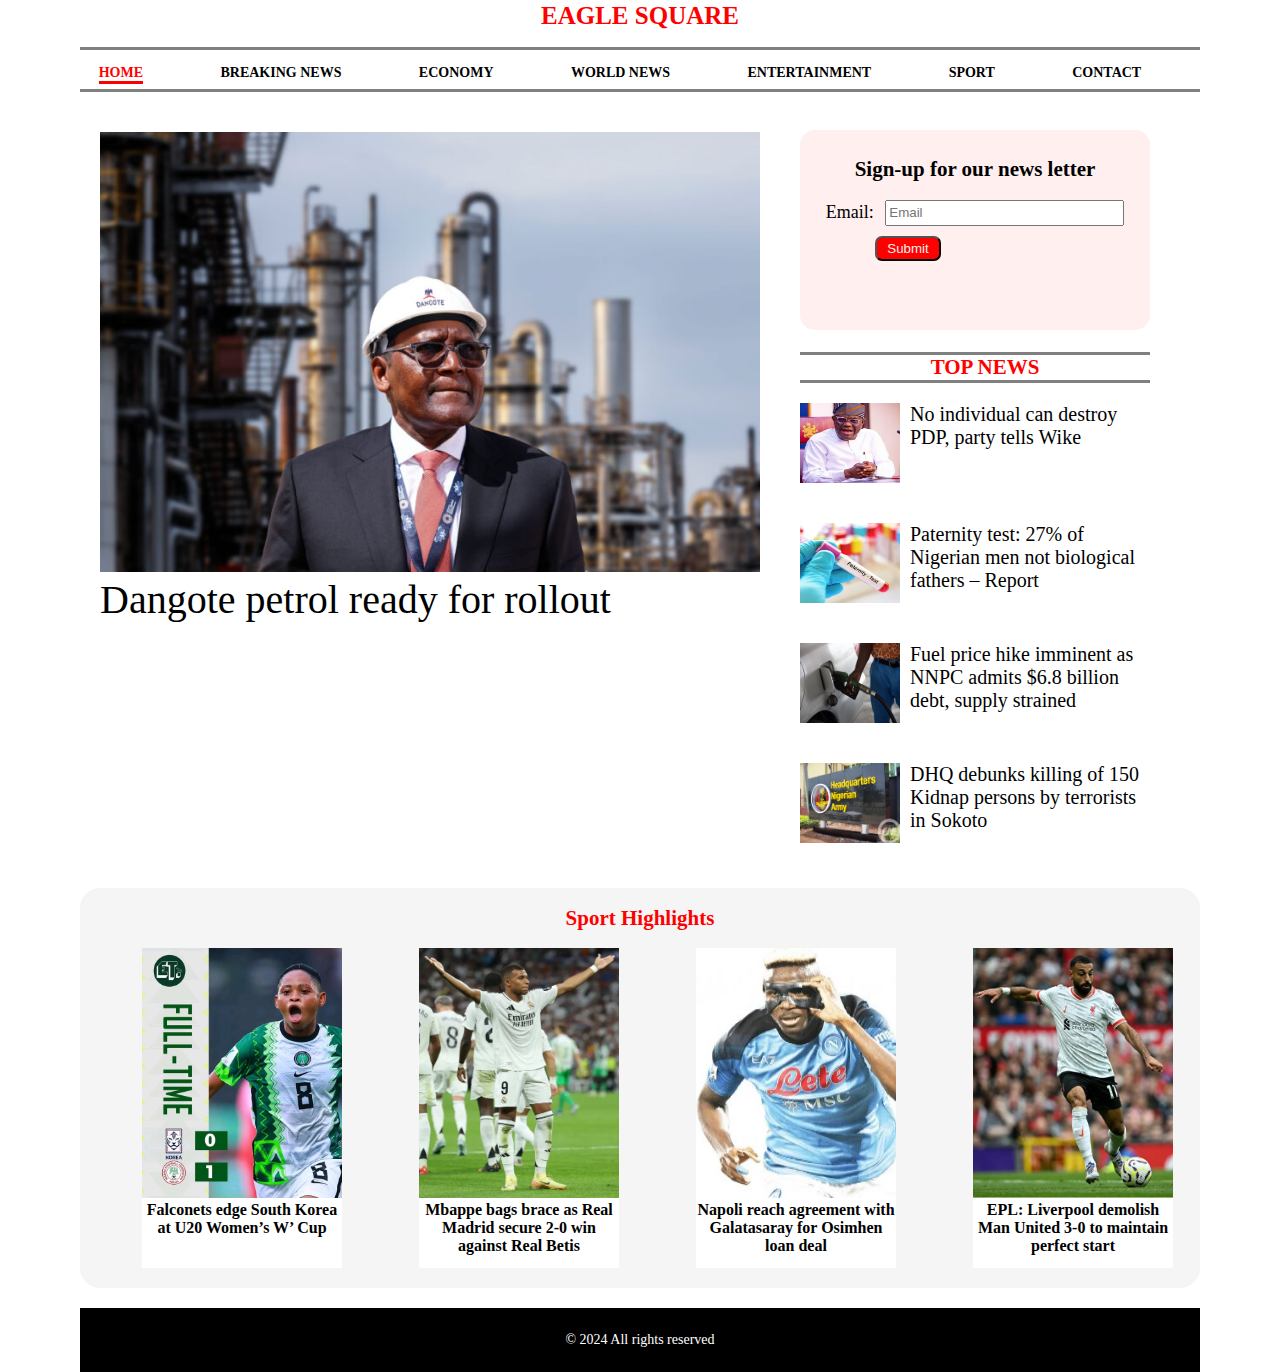
<file: index.html>
<!DOCTYPE html>
<head>
    <meta charset="Utf-8">
    <meta name="viewport" content="width=device-width, initial-scale=1">
    <link rel="stylesheet" href="style.css">
    <script type="javascript" src="active.js"></script>
    <title>Eagle Square</title>
</head>
<body>
    <div class="container">
        <header>
            <div class="name">
                <h1>EAGLE SQUARE</h1>
                <nav class="sitenav">
                    <ul class="group">
                        <li><a class="active" href="index.html">HOME</a></li>
                        <li><a href="breakingnews.html">BREAKING NEWS</a></li>
                        <li><a href="economy.html">ECONOMY</a></li>
                        <li><a href="worldnews.html">WORLD NEWS</a></li>
                        <li><a href="entertainment.html">ENTERTAINMENT</a></li>
                        <li><a href="sport.html">SPORT</a></li>
                        <li><a href="contact.html">CONTACT</a></li>
                    </ul>
                </nav>
            </div>
            
            
        </header>
        <div class="devtonic group">
            <div class="main-area">
                <div class="breakingNews">
                    <a href="https://punchng.com/dangote-petrol-ready-for-rollout/">
                        <img src="Images/How_Dangote_refinery_is_flipping_the_script_on_Africa_s_oil-768x512-1.jpg">
                        <span>Dangote petrol ready for rollout</span>
                    </a>
                </div>
            </div>
            <aside class="content-area">
                <div class="contactform hide-small">
                    <h2>Sign-up for our news letter</h2>
                    <form>
                       <label>Email:</label>
                        <input type="email" placeholder="Email" name="email">
                        <input type="submit" value="Submit" class="sub">
                    </form>
                </div>
                <div class="topNews group">
                    <h2>TOP NEWS</h2>                   
                    <div class="top1">
                        <a href="https://punchng.com/no-individual-can-destroy-pdp-party-tells-wike/">
                            <img src="Images/wike.png">
                            <div class="top1text">
                                <p>No individual can destroy PDP, party tells Wike</p>
                            </div>
                        </a>
                    </div>
                    <div class="top1">
                        <a href="https://www.vanguardngr.com/2024/09/paternity-test-27-of-nigerian-men-not-biological-fathers-report/">
                            <img src="Images/paternity.png">
                            <div class="top1text">
                                <p>Paternity test: 27% of Nigerian men not biological fathers – Report</p>
                            </div>
                        </a>
                    </div>
                    <div class="top1">
                        <a href="https://guardian.ng/news/fuel-price-hike-imminent-as-nnpcl-admits-6-8-debt-supply-strain/">
                            <img src="Images/fuel.jpg">
                            <div class="top1text">
                                <p>Fuel price hike imminent as NNPC admits $6.8 billion debt, supply strained</p>
                            </div>
                        </a>
                    </div>
                    <div class="top1">
                        <a href="https://www.vanguardngr.com/2024/09/dhq-debunks-killing-of-150-kidnap-persons-by-terrorists-in-sokoto/">
                            <img src="Images/army.png">
                            <div class="top1text">
                                <p>DHQ debunks killing of 150 Kidnap persons by terrorists in Sokoto</p>
                            </div>
                        </a>
                    </div>
                </div>
            </aside>
        </div>
        <div class="picNews group">
            <h2>Sport Highlights</h2>
            <div class="image1">
                <a href="https://punchng.com/falconets-edge-south-korea-at-u20-womens-w-cup/">
                    <img src="Images/falconets.jpeg">
                    <h4>Falconets edge South Korea at U20 Women’s W’ Cup</h4>
                </a>
            </div>
            <div class="image2">
                <a href="https://www.vanguardngr.com/2024/09/mbappe-bags-brace-as-real-madrid-secure-2-0-win-against-real-betis/">
                    <img src="Images/Real.png">
                    <h4>Mbappe bags brace as Real Madrid secure 2-0 win against Real Betis</h4>
                </a>
            </div>
            <div class="image3">
                <a href="https://www.vanguardngr.com/2024/09/napoli-reach-agreement-with-galatasaray-for-osimhen-loan-deal/">
                    <img src="Images/osimhen44-313x213.jpg">
                    <h4>Napoli reach agreement with Galatasaray for Osimhen loan deal
                    </h4>
                </a>
            </div>
            <div class="image4">
                <a href="https://www.vanguardngr.com/2024/09/epl-liverpool-demolish-man-united-3-0-to-maintain-perfect-start/">
                    <img src="Images/Liverpool.png">
                    <h4>EPL: Liverpool demolish Man United 3-0 to maintain perfect start</h4>
                </a>
            </div>    
        </div>
        <footer>
            <p>&copy; 2024 All rights reserved</p>
        </footer>
    </div>
</body>
</html>
</file>
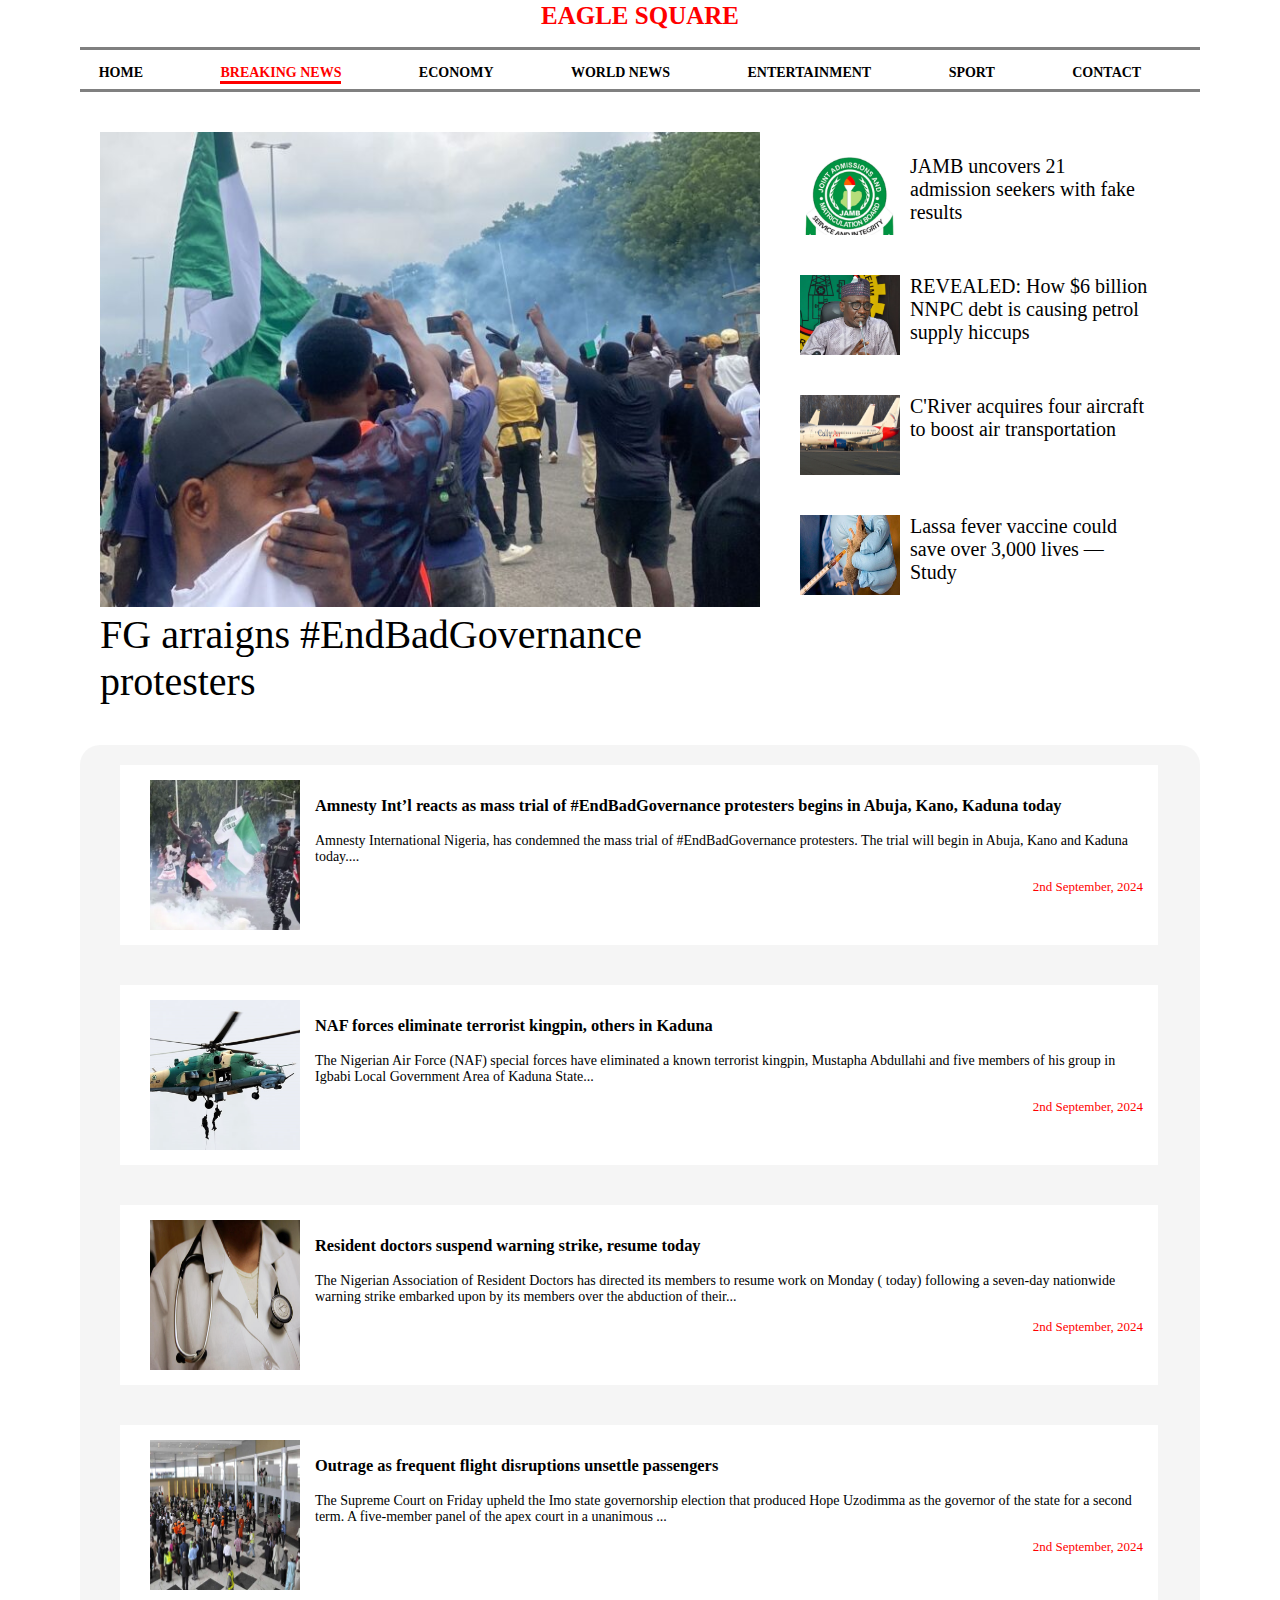
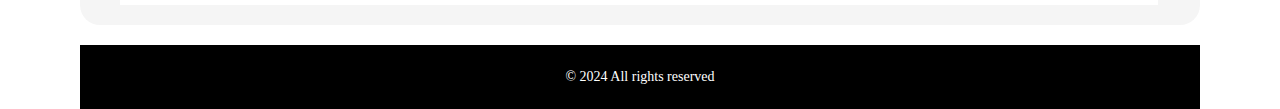
<file: breakingnews.html>
<!DOCTYPE html>
<html>
    <head>
        <meta charset="Utf-8">
        <meta name="viewport" content="width=device-width, initial-scale=1">
        <title>Breaking News</title>
        <link rel="stylesheet" href="style.css">
        <script type="javascript" src="active.js"></script>

    </head>
    <body>
        <div class="container">
            <header>
                <div class="name">
                    <h1>EAGLE SQUARE</h1>
                    <nav class="sitenav">
                        <ul class="group">
                            <li><a href="index.html">HOME</a></li>
                            <li><a class="active" href="breakingnews.html">BREAKING NEWS</a></li>
                            <li><a href="economy.html">ECONOMY</a></li>
                            <li><a href="worldnews.html">WORLD NEWS</a></li>
                            <li><a href="entertainment.html">ENTERTAINMENT</a></li>
                            <li><a href="sport.html">SPORT</a></li>
                            <li><a href="contact.html">CONTACT</a></li>
                        </ul>
                    </nav>
                </div>
                
                
            </header>
            <div class="devtonic group">
                <div class="main-area">
                    <div class="breakingNews">
                        <a href="https://punchng.com/fg-arraigns-endbadgovernance-protesters/">
                            <img src="Images/end.jpeg">
                            <span>FG arraigns #EndBadGovernance protesters</span>
                        </a>
                    </div>
                </div>
                <aside class="content-area">
                    <div class="topNews group">                
                        <div class="top1">
                            <a href="https://punchng.com/jamb-uncovers-21-admission-seekers-with-fake-results/#google_vignette">
                                <img src="Images/jamb.png">
                                <div class="top1text">
                                    <p>JAMB uncovers 21 admission seekers with fake results</p>
                                </div>
                            </a>
                        </div>
                        <div class="top1">
                            <a href="https://www.vanguardngr.com/2024/09/revealed-how-6-billion-nnpc-debt-is-causing-petrol-supply-hiccups/">
                                <img src="Images/nnpc.png">
                                <div class="top1text">
                                    <p>REVEALED: How $6 billion NNPC debt is causing petrol supply hiccups</p>
                                </div>
                            </a>
                        </div>
                        <div class="top1">
                            <a href="https://guardian.ng/news/criver-acquires-four-aircraft-to-boost-air-transportation/">
                                <img src="Images/plane.jpg">
                                <div class="top1text">
                                    <p>C'River acquires four aircraft to boost air transportation</p>
                                </div>
                            </a>
                        </div>
                        <div class="top1">
                            <a href="https://punchng.com/lassa-fever-vaccine-could-save-over-3000-lives-study/">
                                <img src="Images/LASSA-FEVER.jpg">
                                <div class="top1text">
                                    <p>Lassa fever vaccine could save over 3,000 lives — Study</p>
                                </div>
                            </a>
                        </div>
                    </div>
                </aside>
            </div>
            <div class="picNews group">
                <div class="picNewsBg">
                    <a href="https://www.vanguardngr.com/2024/09/ai-reacts-as-mass-trial-of-endbadgovernance-protesters-begins-in-abuja-kano-kaduna-today/">
                        <img src="Images/amnesty.png">
                        <h3>Amnesty Int’l reacts as mass trial of #EndBadGovernance protesters begins in Abuja, Kano, Kaduna today</h3>
                        <p>Amnesty International Nigeria, has condemned the mass trial of #EndBadGovernance protesters.
                            The trial will begin in Abuja, Kano and Kaduna today....
                        </p>
                        <div class="dateName">
                            <span>2nd September, 2024</span>
                        </div>
                    </a>
                </div>
                <div class="picNewsBg">
                    <a href="https://guardian.ng/news/naf-forces-eliminate-terrorist-kingpin-others-in-kaduna/">
                        <img src="Images/airforce.png">
                        <h3>NAF forces eliminate terrorist kingpin, others in Kaduna</h3>
                        <p>The Nigerian Air Force (NAF) special forces have eliminated a known terrorist kingpin, Mustapha Abdullahi and five members
                            of his group in Igbabi Local Government Area of Kaduna State...      
                        </p>
                        <div class="dateName">
                            <span>2nd September, 2024</span>
                        </div>
                    </a>
                </div>
                <div class="picNewsBg">
                    <a href="https://punchng.com/resident-doctors-suspend-warning-strike-resume-today/">
                        <img src="Images/Doctorsthethoscope.jpg">
                        <h3>Resident doctors suspend warning strike, resume today</h3>
                        <p>The Nigerian Association of Resident Doctors has directed its members to resume work on Monday ( today) following a seven-day
                            nationwide warning strike embarked upon by its members over the abduction of their...
                        </p>
                        <div class="dateName">
                            <span>2nd September, 2024</span>
                        </div>
                    </a>
                </div>
                <div class="picNewsBg">
                    <a href="https://www.vanguardngr.com/2024/08/outrage-as-frequent-flight-disruptions-unsettle-passengers/">
                        <img src="Images/outrage.png">
                        <h3>Outrage as frequent flight disruptions unsettle passengers</h3>
                        <p>The Supreme Court on Friday upheld the Imo state governorship election
                            that produced Hope Uzodimma as the governor of the state for a second term. A five-member panel of the apex court in a unanimous ... 
                        </p>
                        <div class="dateName">
                            <span>2nd September, 2024</span>
                        </div>
                    </a>
                </div>
            </div>
            <footer>
                <p>&copy; 2024 All rights reserved</p>
            </footer>
        </div>
    </body>
</html>
</file>
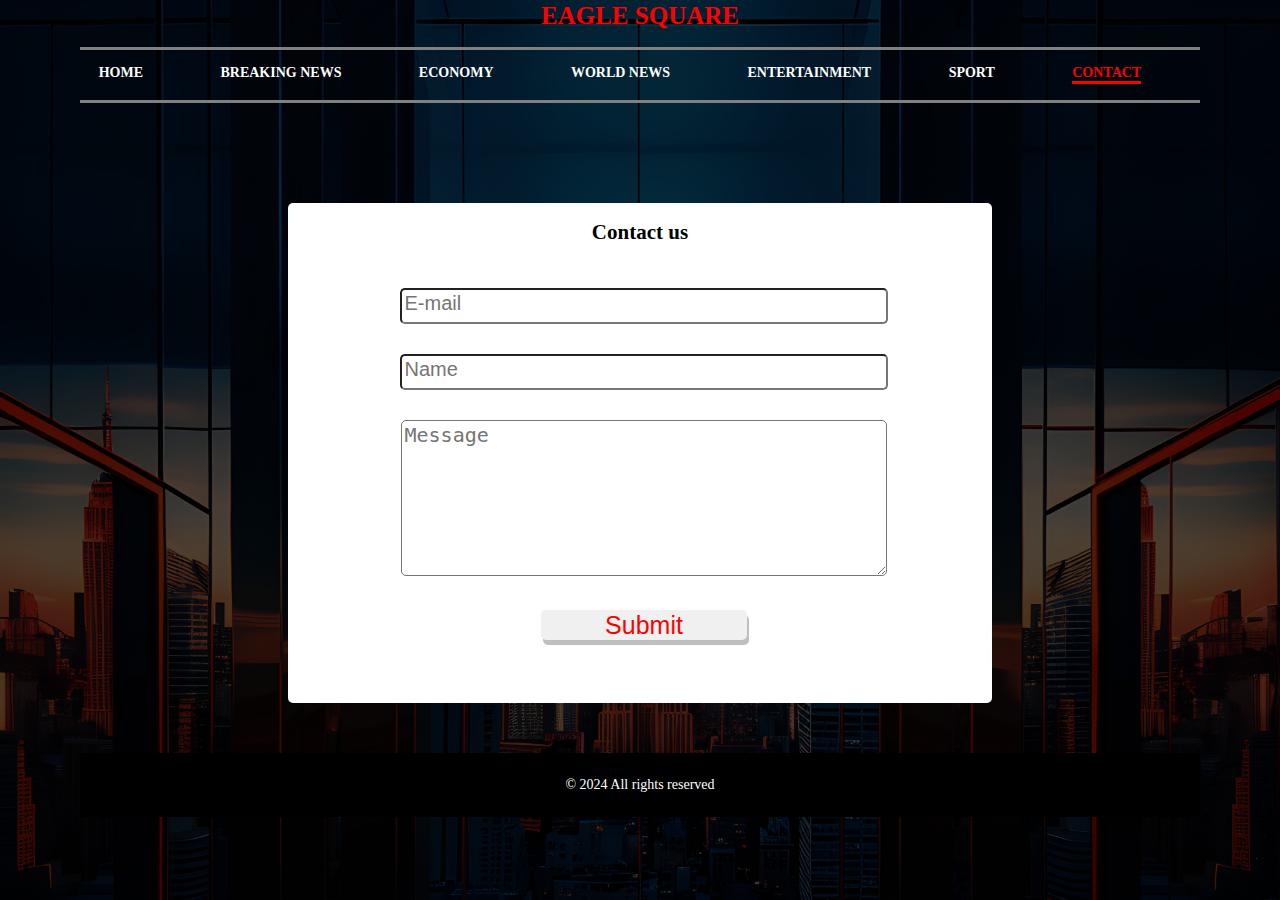
<file: contact.html>
<!DOCTYPE html>
<head>
    <meta charset="Utf-8">
    <meta name="viewport" content="width=device-width, initial-scale=1">
    <link rel="stylesheet" href="contact.css">
    <script type="javascript" src="active.js"></script>
    <title>Eagle Square</title>
</head>
<body>
    <div class="container">
        <header>
            <div class="name">
                <h1>EAGLE SQUARE</h1>
                <nav class="sitenav">
                    <ul class="group">
                        <li><a href="index.html">HOME</a></li>
                        <li><a href="breakingnews.html">BREAKING NEWS</a></li>
                        <li><a href="economy.html">ECONOMY</a></li>
                        <li><a href="worldnews.html">WORLD NEWS</a></li>
                        <li><a href="entertainment.html">ENTERTAINMENT</a></li>
                        <li><a href="sport.html">SPORT</a></li>
                        <li><a class="active" href="contact.html">CONTACT</a></li>
                    </ul>
                </nav>
            </div>
        </header>
        <div class="devtonic group">
            <h2>Contact us</h2>
            <div class="contactform">
                <form>
                    <input type="email" placeholder="E-mail" name="email">
                    <input type="text" placeholder="Name" name="textname">
                    <textarea placeholder="Message"></textarea>
                    <input type="submit" value="Submit" class="sub">
                </form>

            </div>
        </div>
        <footer>
            <p>&copy; 2024 All rights reserved</p>
        </footer>
    </div>
</body>
</html>
</file>
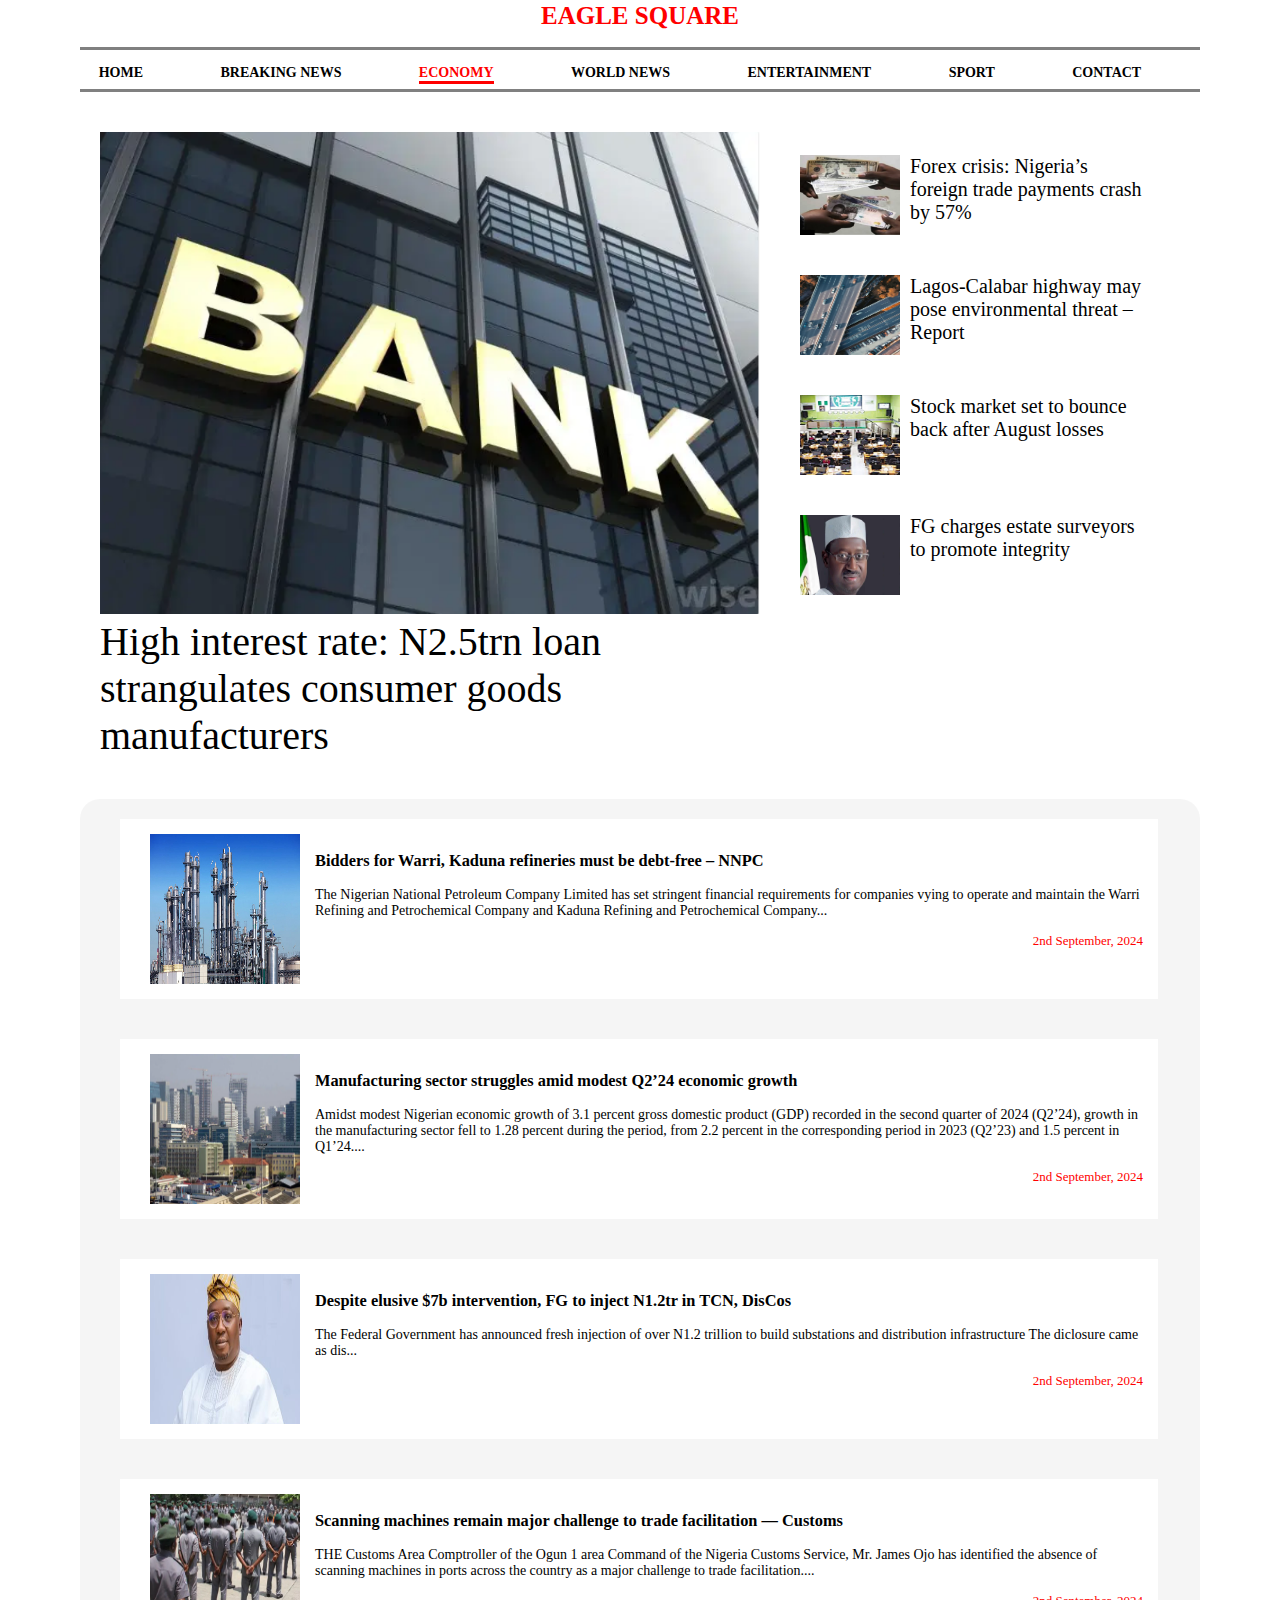
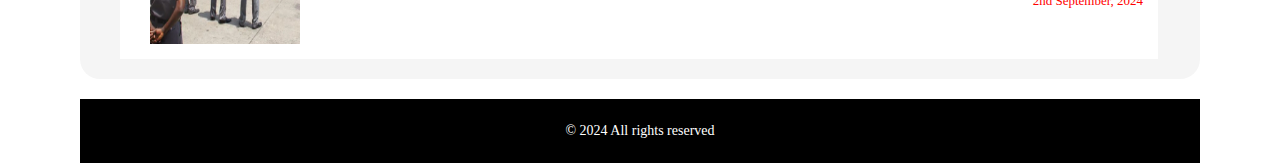
<file: economy.html>
<!DOCTYPE html>
<html>
    <head>
        <meta charset="Utf-8">
        <meta name="viewport" content="width=device-width, initial-scale=1">
        <title>Economy</title>
        <link rel="stylesheet" href="style.css">
        <script type="javascript" src="active.js"></script>
    </head>
    <body>
        <div class="container">
            <header>
                <div class="name">
                    <h1>EAGLE SQUARE</h1>
                    <nav class="sitenav">
                        <ul class="group">
                            <li><a href="index.html">HOME</a></li>
                            <li><a href="breakingnews.html">BREAKING NEWS</a></li>
                            <li><a class="active" href="economy.html">ECONOMY</a></li>
                            <li><a href="worldnews.html">WORLD NEWS</a></li>
                            <li><a href="entertainment.html">ENTERTAINMENT</a></li>
                            <li><a href="sport.html">SPORT</a></li>
                            <li><a href="contact.html">CONTACT</a></li>
                        </ul>
                    </nav>
                </div>
                
                
            </header>
            <div class="devtonic group">
                <div class="main-area">
                    <div class="breakingNews">
                        <a href="https://www.vanguardngr.com/2024/09/high-interest-rate-n2-5trn-loan-strangulates-consumer-goods-manufacturers/">
                            <img src="Images/bank.png">
                            <span>High interest rate: N2.5trn loan strangulates consumer goods manufacturers </span>
                        </a>
                    </div>
                </div>
                <aside class="content-area">
                    <div class="topNews group">                
                        <div class="top1">
                            <a href="https://punchng.com/forex-crisis-nigerias-foreign-trade-payments-crash-by-57/">
                                <img src="Images/money.png">
                                <div class="top1text">
                                    <p>Forex crisis: Nigeria’s foreign trade payments crash by 57%</p>
                                </div>
                            </a>
                        </div>
                        <div class="top1">
                            <a href="https://punchng.com/lagos-calabar-highway-may-pose-environmental-threat-report/">
                                <img src="Images/lagos.png">
                                <div class="top1text">
                                    <p>Lagos-Calabar highway may pose environmental threat – Report</p>
                                </div>
                            </a>
                        </div>
                        <div class="top1">
                            <a href="https://www.vanguardngr.com/2024/09/stock-market-set-to-bounce-back-after-august-losses/">
                                <img src="Images/stock.png">
                                <div class="top1text">
                                    <p>Stock market set to bounce back after August losses</p>
                                </div>
                            </a>
                        </div>
                        <div class="top1">
                            <a href="https://punchng.com/fg-charges-estate-surveyors-to-promote-integrity/">
                                <img src="Images/Ahmed-Dangiwa.jpg">
                                <div class="top1text">
                                    <p>FG charges estate surveyors to promote integrity</p>
                                </div>
                            </a>
                        </div>
                    </div>
                </aside>
            </div>
            <div class="picNews group">
                <div class="picNewsBg">
                    <a href="https://punchng.com/bidders-for-warri-kaduna-refineries-must-be-debt-free-nnpc/">
                        <img src="Images/Oil-refinery-1.jpg">
                        <h3>Bidders for Warri, Kaduna refineries must be debt-free – NNPC</h3>
                        <p>The Nigerian National Petroleum Company Limited has set stringent financial requirements for companies vying
                            to operate and maintain the Warri Refining and Petrochemical Company and Kaduna Refining and Petrochemical Company...
                        </p>
                        <div class="dateName">
                            <span>2nd September, 2024</span>
                        </div>
                    </a>    
                </div>
                <div class="picNewsBg">
                    <a href="https://www.vanguardngr.com/2024/09/manufacturing-sector-struggles-amid-modest-q224-economic-growth/">
                        <img src="Images/economy.png">
                        <h3>Manufacturing sector struggles amid modest Q2’24 economic growth</h3>
                        <p>Amidst modest Nigerian economic growth of 3.1 percent gross domestic product (GDP) recorded in the second quarter of 2024
                            (Q2’24), growth in the manufacturing sector fell to 1.28 percent during the period, from 2.2 percent in the corresponding
                            period in 2023 (Q2’23) and 1.5 percent in Q1’24....
                        </p>
                        <div class="dateName">
                            <span>2nd September, 2024</span>
                        </div>
                    </a>
                </div>
                <div class="picNewsBg">
                    <a href="https://guardian.ng/news/nigeria/despite-elusive-7b-intervention-fg-to-inject-n1-2tr-in-tcn-discos/">
                        <img src="Images/discos.png">
                        <h3>Despite elusive $7b intervention, FG to inject N1.2tr in TCN, DisCos</h3>
                        <p>The Federal Government has announced fresh injection of over N1.2 trillion to build substations and distribution infrastructure
                            The diclosure came as dis...
                        </p>
                        <div class="dateName">
                            <span>2nd September, 2024</span>
                        </div>
                    </a>    
                </div>
                <div class="picNewsBg">
                    <img src="Images/customs.png">
                    <h3>Scanning machines remain major challenge to trade facilitation — Customs</h3>
                    <p>THE Customs Area Comptroller of the Ogun 1 area Command of the Nigeria Customs Service, Mr. James Ojo has identified the absence of
                        scanning machines in ports across the country as a major challenge to trade facilitation....
                    <div class="dateName">
                        <span>2nd September, 2024</span>
                    </div>    
                </div>
            </div>
            <footer>
                <p>&copy; 2024 All rights reserved</p>
            </footer>
        </div>
    </body>
</html>
</file>
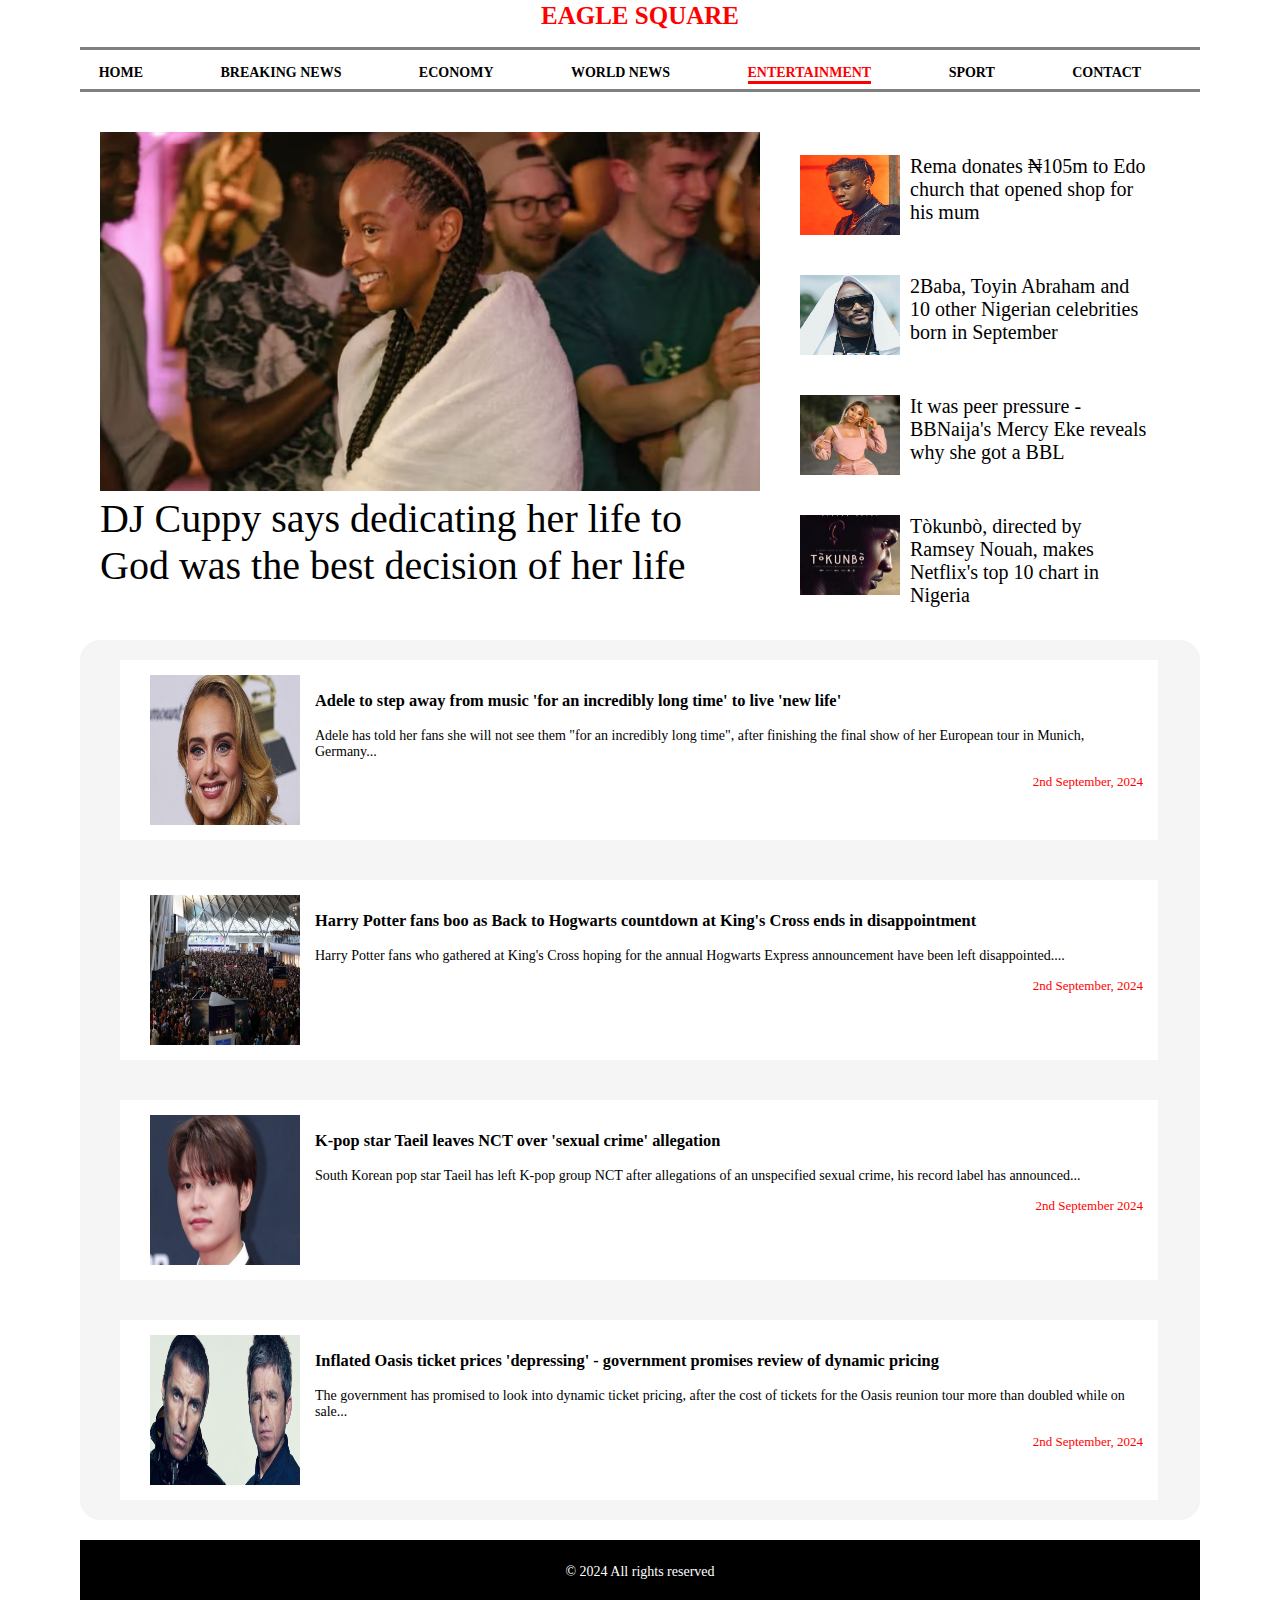
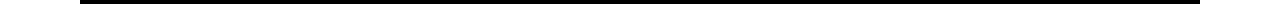
<file: entertainment.html>
<!DOCTYPE html>
<html>
    <head>
        <meta charset="Utf-8">
        <meta name="viewport" content="width=device-width, initial-scale=1">
        <title>Entertainment</title>
        <link rel="stylesheet" href="style.css">
        <script type="javascript" src="active.js"></script>
    </head>
    <body>
        <div class="container">
            <header>
                <div class="name">
                    <h1>EAGLE SQUARE</h1>
                    <nav class="sitenav">
                        <ul class="group">
                            <li><a href="index.html">HOME</a></li>
                            <li><a href="breakingnews.html">BREAKING NEWS</a></li>
                            <li><a href="economy.html">ECONOMY</a></li>
                            <li><a href="worldnews.html">WORLD NEWS</a></li>
                            <li><a class="active" href="entertainment.html">ENTERTAINMENT</a></li>
                            <li><a href="sport.html">SPORT</a></li>
                            <li><a href="contact.html">CONTACT</a></li>
                        </ul>
                    </nav>
                </div>
                
                
            </header>
            <div class="devtonic group">
                <div class="main-area">
                    <div class="breakingNews">
                        <a href="https://www.pulse.ng/entertainment/celebrities/dj-cuppy-says-dedicating-her-life-to-god-was-the-best-decision-of-her-life/7cf5715">
                            <img src="Images/dj.png">
                            <span>DJ Cuppy says dedicating her life to God was the best decision of her life</span>
                        </a>
                    </div>
                </div>
                <aside class="content-area">
                    <div class="topNews group">                
                        <div class="top1">
                            <a href="https://www.pulse.ng/entertainment/celebrities/rema-donates-naira105m-to-edo-church-that-opened-shop-for-his-mum/47yg9wc">
                                <img src="Images/rema.png">
                                <div class="top1text">
                                    <p>Rema donates ₦105m to Edo church that opened shop for his mum</p>
                                </div>
                            </a>
                        </div>
                        <div class="top1">
                            <a href="https://www.pulse.ng/entertainment/celebrities/2baba-toyin-abraham-and-10-other-nigerian-celebrities-born-in-september/0msjy1z">
                                <img src="Images/2baba.png">
                                <div class="top1text">
                                    <p>2Baba, Toyin Abraham and 10 other Nigerian celebrities born in September</p>
                                </div>
                            </a>
                        </div>
                        <div class="top1">
                            <a href="https://www.pulse.ng/entertainment/celebrities/it-was-peer-pressure-mercy-eke-reveals-why-she-got-a-bbl/bmtyvxx">
                                <img src="Images/mercy.png">
                                <div class="top1text">
                                    <p>It was peer pressure - BBNaija's Mercy Eke reveals why she got a BBL</p>
                                </div>
                            </a>
                        </div>
                        <div class="top1">
                            <a href="https://www.pulse.ng/entertainment/movies/tokunbo-directed-by-ramsey-nouah-makes-netflixs-top-10-chart-in-nigeria/2h13k8v">
                                <img src="Images/tokunbo.png">
                                <div class="top1text">
                                    <p>Tòkunbò, directed by Ramsey Nouah, makes Netflix's top 10 chart in Nigeria</p>
                                </div>
                            </a>
                        </div>
                    </div>
                </aside>
            </div>
            <div class="picNews group">
                <div class="picNewsBg">
                    <a href="https://news.sky.com/story/adele-to-step-away-from-music-for-an-incredibly-long-time-to-live-new-life-13208362">
                        <img src="Images/Adele.png">
                        <h3>Adele to step away from music 'for an incredibly long time' to live 'new life'</h3>
                        <p>Adele has told her fans she will not see them "for an incredibly long time", after finishing the final show of her European tour in
                            Munich, Germany...
                        </p>
                        <div class="dateName">
                            <span>2nd September, 2024</span>
                        </div>
                    </a>    
                </div>
                <div class="picNewsBg">
                    <a href="https://news.sky.com/story/harry-potter-fans-boo-as-back-to-hogwarts-countdown-at-kings-cross-ends-in-disappointment-13208473">
                        <img src="Images/Harry.png">
                        <h3>Harry Potter fans boo as Back to Hogwarts countdown at King's Cross ends in disappointment</h3>
                        <p>Harry Potter fans who gathered at King's Cross hoping for the annual Hogwarts Express announcement have been left disappointed....
                        </p>
                        <div class="dateName">
                            <span>2nd September, 2024</span>
                        </div>    
                    </a>
                </div>
                <div class="picNewsBg">
                    <a href="https://news.sky.com/story/k-pop-star-taeil-leaves-nct-over-sexual-crime-allegation-13206000">
                        <img src="Images/kpop.png">
                        <h3>K-pop star Taeil leaves NCT over 'sexual crime' allegation</h3>
                        <p>South Korean pop star Taeil has left K-pop group NCT after allegations of an unspecified sexual crime, his record label has announced...
                        </p>
                        <div class="dateName">
                            <span>2nd September 2024</span>
                        </div>    
                    </a>
                </div>
                <div class="picNewsBg">
                    <a href="https://news.sky.com/story/inflated-oasis-tickets-utterly-depressing-government-promises-review-of-dynamic-pricing-13208268">
                        <img src="Images/oasis.png">
                        <h3>Inflated Oasis ticket prices 'depressing' - government promises review of dynamic pricing</h3>
                        <p>The government has promised to look into dynamic ticket pricing, after the cost of tickets for the Oasis reunion tour more than doubled while on sale...</p>
                        <div class="dateName">
                            <span>2nd September, 2024</span>
                        </div>    
                    </a>
                </div>
            </div>
            <footer>
                <p>&copy; 2024 All rights reserved</p>
            </footer>
        </div>
    </body>
</html>
</file>
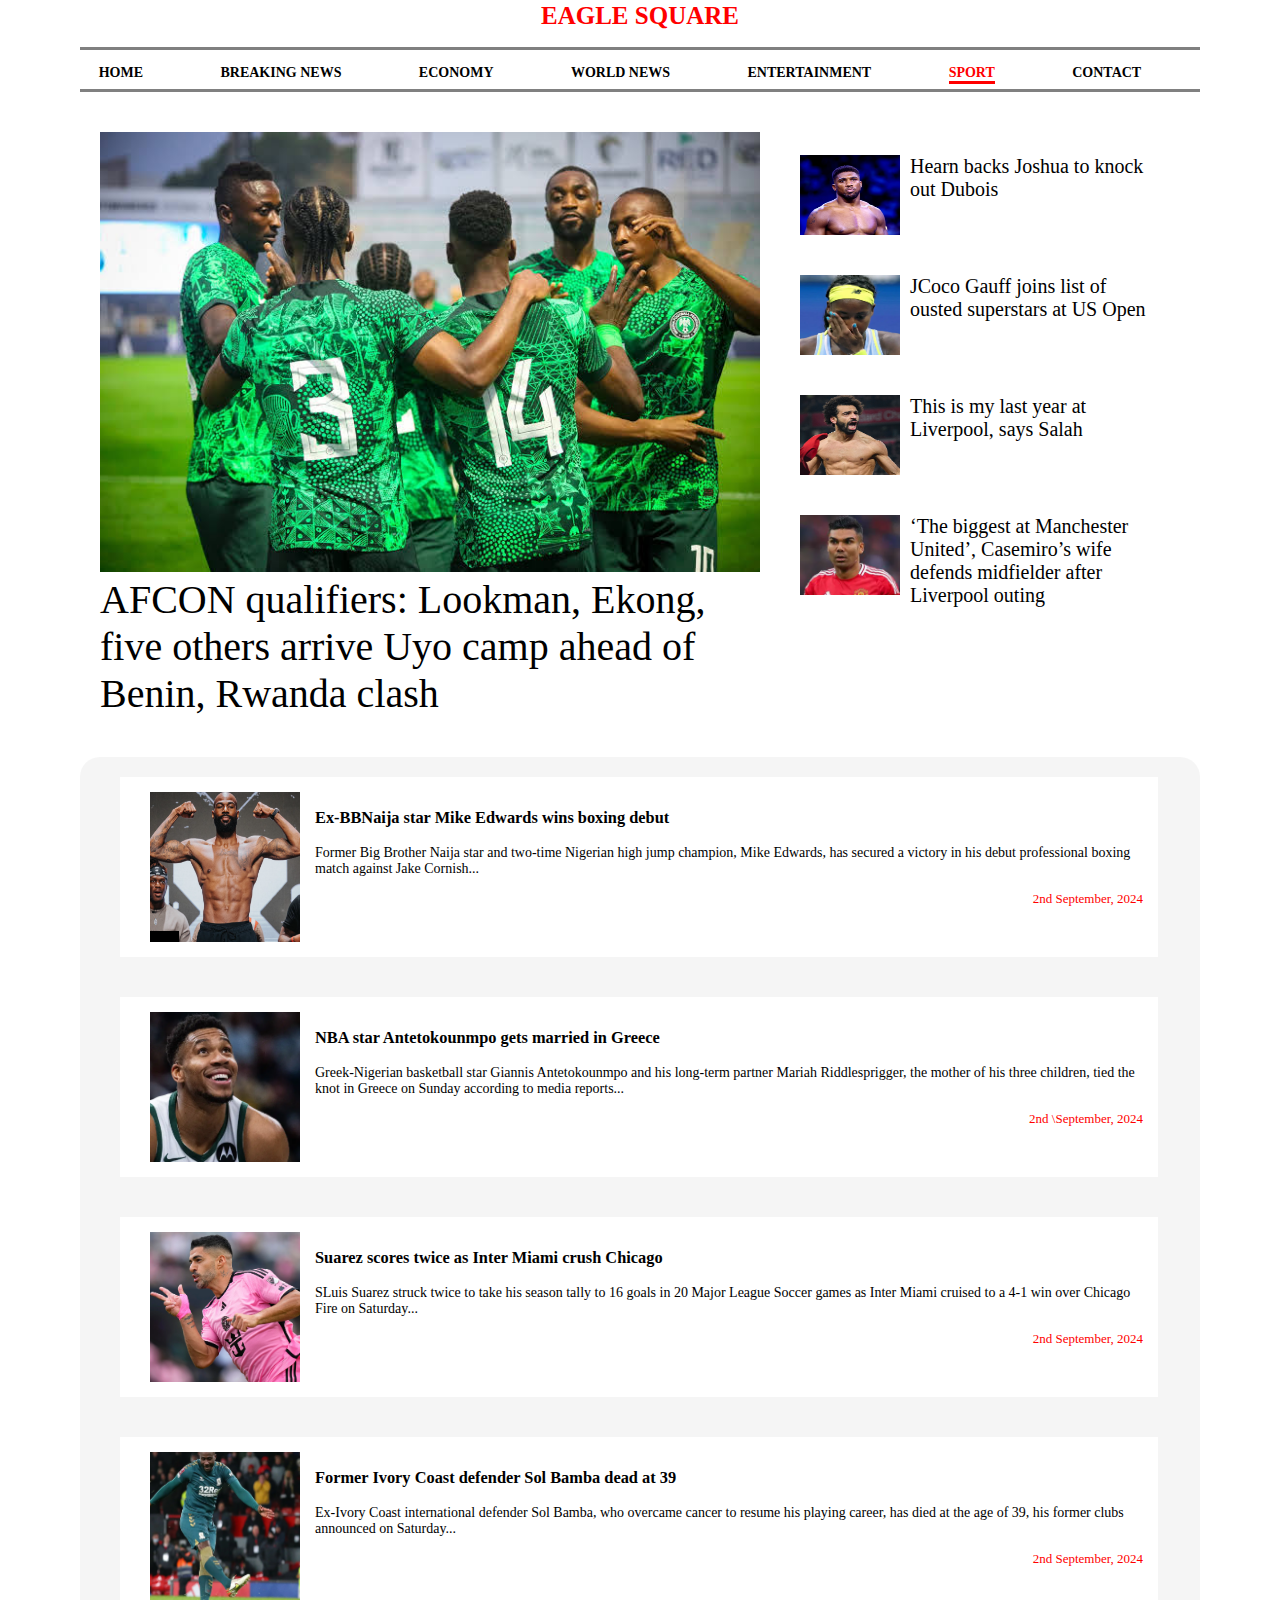
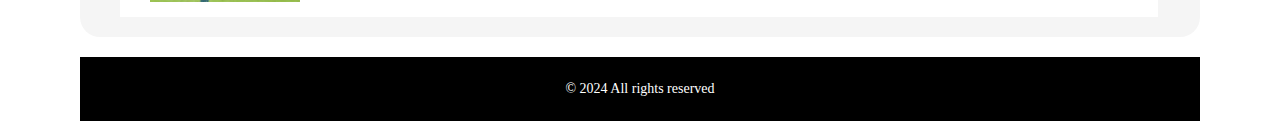
<file: sport.html>
<!DOCTYPE html>
<html>
    <head>
        <meta charset="Utf-8">
        <meta name="viewport" content="width=device-width, initial-scale=1">
        <title>Sport</title>
        <link rel="stylesheet" href="style.css">
        <script type="javascript" src="active.js"></script>
    </head>
    <body>
        <div class="container">
            <header>
                <div class="name">
                    <h1>EAGLE SQUARE</h1>
                    <nav class="sitenav">
                        <ul class="group">
                            <li><a href="index.html">HOME</a></li>
                            <li><a href="breakingnews.html">BREAKING NEWS</a></li>
                            <li><a href="economy.html">ECONOMY</a></li>
                            <li><a href="worldnews.html">WORLD NEWS</a></li>
                            <li><a href="entertainment.html">ENTERTAINMENT</a></li>
                            <li><a class="active"href="sport.html">SPORT</a></li>
                            <li><a href="contact.html">CONTACT</a></li>
                        </ul>
                    </nav>
                </div>
                
               
            </header>
            <div class="devtonic group">
                <div class="main-area">
                    <div class="breakingNews">
                        <a href="https://punchng.com/afcon-qualifiers-lookman-ekong-five-others-arrive-uyo-camp-ahead-benin-rwanda-clash/">
                            <img src="Images/GDValAxWAAgwNWm.jpeg">
                            <span>AFCON qualifiers: Lookman, Ekong, five others arrive Uyo camp ahead of Benin, Rwanda clash</span>
                        </a>
                    </div>
                </div>
                <aside class="content-area">
                    <div class="topNews group">                
                        <div class="top1">
                            <a href="https://punchng.com/hearn-backs-joshua-to-knock-out-dubois/">
                                <img src="Images/AJ.png">
                                <div class="top1text">
                                    <p>Hearn backs Joshua to knock out Dubois</p>
                                </div>
                            </a>
                        </div>
                        <div class="top1">
                            <a href="https://www.vanguardngr.com/2024/09/coco-gauff-joins-list-of-ousted-superstars-at-us-open/">
                                <img src="Images/tennis.png">
                                <div class="top1text">
                                    <p>JCoco Gauff joins list of ousted superstars at US Open</p>
                                </div>
                            </a>
                        </div>
                        <div class="top1">
                            <a href="https://punchng.com/this-is-my-last-year-at-liverpool-says-salah/">
                                <img src="Images/salah.png">
                                <div class="top1text">
                                    <p>This is my last year at Liverpool, says Salah</p>
                                </div>
                            </a>
                        </div>
                        <div class="top1">
                            <a href="https://www.vanguardngr.com/2024/09/the-biggest-at-manchester-united-casemiros-wife-defends-midfielder-after-liverpool-outing/">
                                <img src="Images/case.png">
                                <div class="top1text">
                                    <p>‘The biggest at Manchester United’, Casemiro’s wife defends midfielder after Liverpool outing
                                    </p>
                                </div>
                            </a>
                        </div>
                    </div>
                </aside>
            </div>
            <div class="picNews group">
                <div class="picNewsBg">
                    <a href="https://punchng.com/ex-bbnaija-star-mike-edwards-wins-boxing-debut/">
                    <img src="Images/Mike.png">
                    <h3>Ex-BBNaija star Mike Edwards wins boxing debut</h3>
                    <p>Former Big Brother Naija star and two-time Nigerian high jump champion, Mike Edwards, has secured a victory in his
                        debut professional boxing match against Jake Cornish...
                    </p>
                    <div class="dateName">
                        <span>2nd September, 2024</span>
                    </div>    
                    </a>
                </div>
                <div class="picNewsBg">
                    <a href="https://www.vanguardngr.com/2024/09/nba-star-antetokounmpo-gets-married-in-greece/">
                        <img src="Images/greek.png">
                        <h3>NBA star Antetokounmpo gets married in Greece</h3>
                        <p>Greek-Nigerian basketball star Giannis Antetokounmpo and his long-term partner Mariah Riddlesprigger, the mother of his
                            three children, tied the knot in Greece on Sunday according to media reports...
                        </p>
                        <div class="dateName">
                            <span>2nd \September, 2024</span>
                        </div>    
                    </a>
                </div>
                <div class="picNewsBg">
                    <a href="https://punchng.com/suarez-scores-twice-as-inter-miami-crush-chicago/">
                        <img src="Images/suarez.png">
                        <h3>Suarez scores twice as Inter Miami crush Chicago</h3>
                        <p>SLuis Suarez struck twice to take his season tally to 16 goals in 20 Major League Soccer games as Inter Miami
                            cruised to a 4-1 win over Chicago Fire on Saturday...
                        </p>
                        <div class="dateName">
                            <span>2nd September, 2024</span>
                        </div>    
                    </a>
                </div>
                <div class="picNewsBg">
                    <a href="https://www.vanguardngr.com/2024/09/former-ivory-coast-defender-sol-bamba-dead-at-39/">
                    <img src="Images/dead.png">
                    <h3>Former Ivory Coast defender Sol Bamba dead at 39</h3>
                    <p>Ex-Ivory Coast international defender Sol Bamba, who overcame cancer to resume his playing career, has died at the
                        age of 39, his former clubs announced on Saturday...</p>
                    <div class="dateName">
                        <span>2nd September, 2024</span>
                    </div>    
                    </a>
                </div>
            </div>
            <footer>
                <p>&copy; 2024 All rights reserved</p>
            </footer>
        </div>
    </body>
</html>
</file>
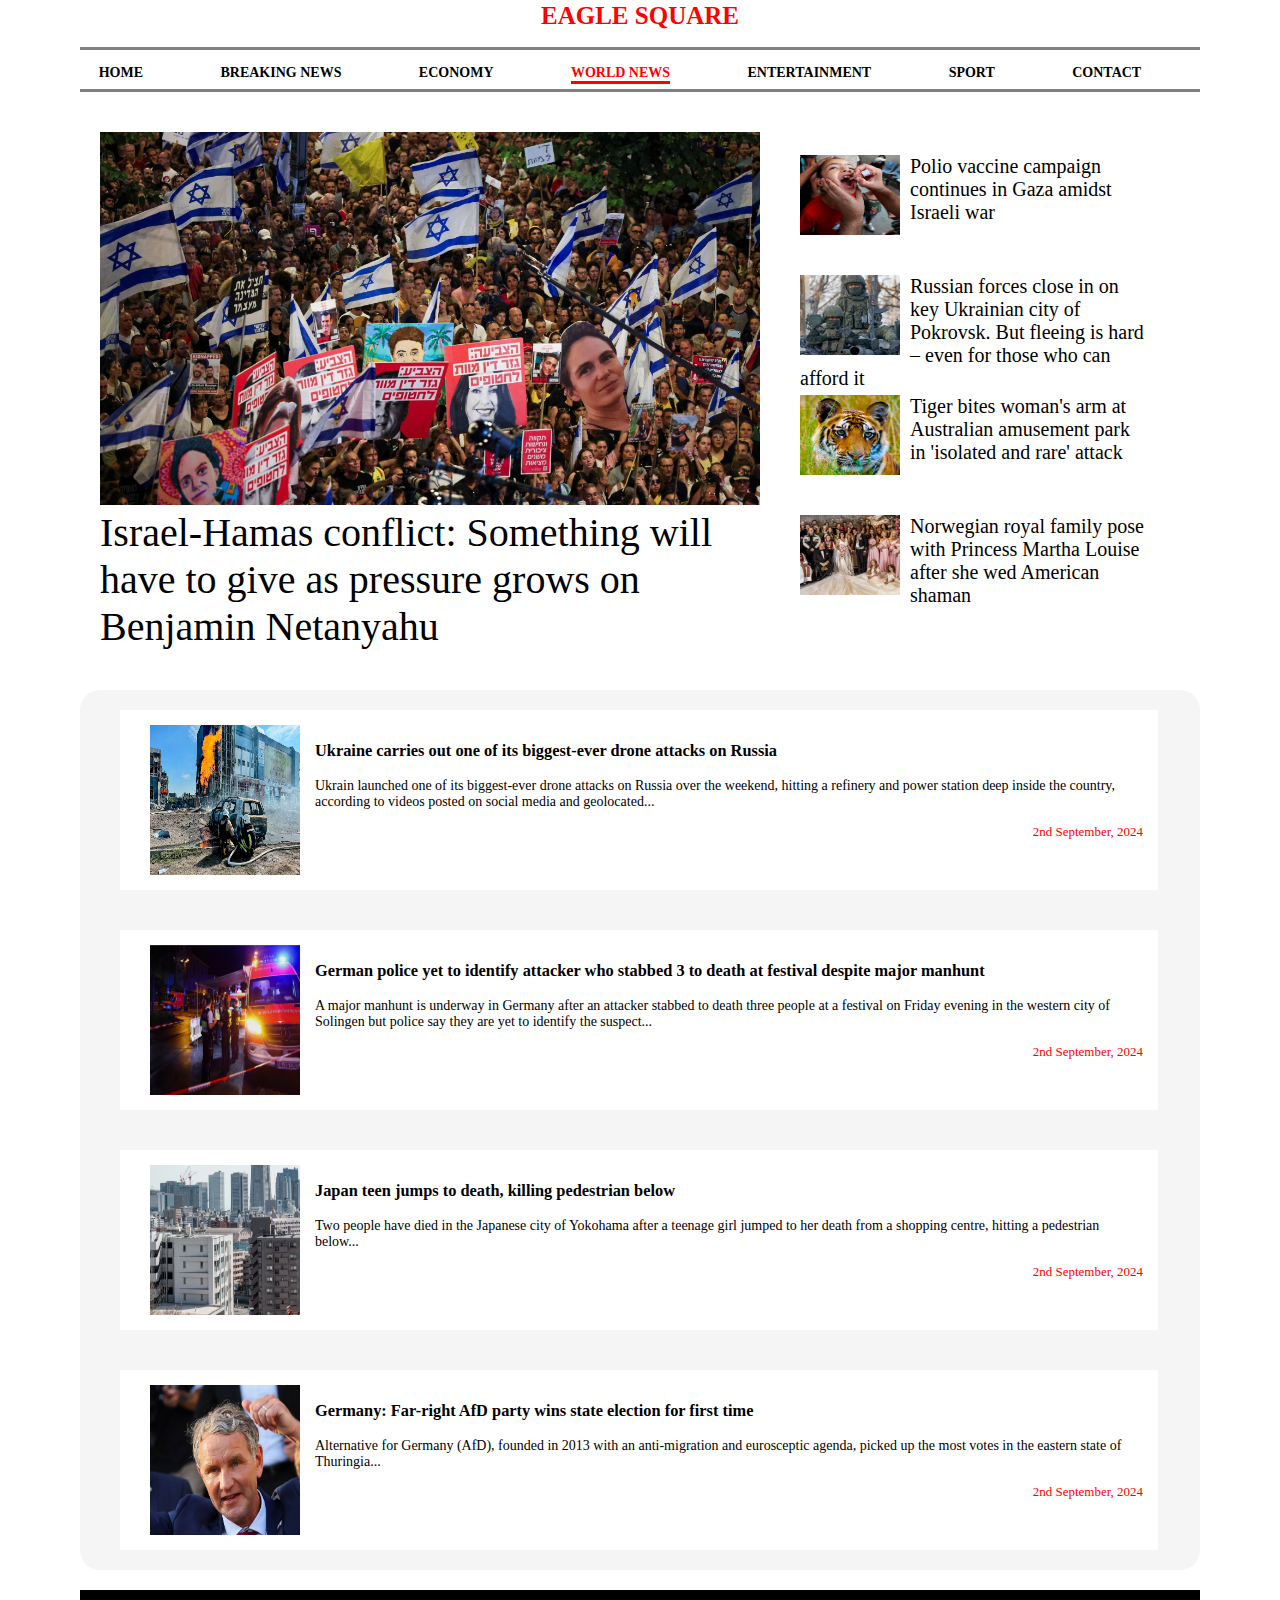
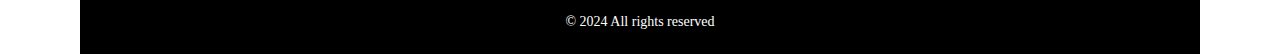
<file: worldnews.html>
<!DOCTYPE html>
<html>
    <head>
        <meta charset="Utf-8">
        <meta name="viewport" content="width=device-width, initial-scale=1">
        <title>World News</title>
        <link rel="stylesheet" href="style.css">
        <script type="javascript" src="active.js"></script>
    </head>
    <body>
        <div class="container">
            <header>
                <div class="name">
                    <h1>EAGLE SQUARE</h1>
                    <nav class="sitenav">
                        <ul class="group">
                            <li><a href="index.html">HOME</a></li>
                            <li><a href="breakingnews.html">BREAKING NEWS</a></li>
                            <li><a href="economy.html">ECONOMY</a></li>
                            <li><a class="active" href="worldnews.html">WORLD NEWS</a></li>
                            <li><a href="entertainment.html">ENTERTAINMENT</a></li>
                            <li><a href="sport.html">SPORT</a></li>
                            <li><a href="contact.html">CONTACT</a></li>
                        </ul>
                    </nav>
                </div>
                
                
            </header>
            <div class="devtonic group">
                <div class="main-area">
                    <div class="breakingNews">
                        <a href="https://news.sky.com/story/israel-hamas-conflict-something-will-have-to-give-as-pressure-grows-on-benjamin-netanyahu-13208388">
                            <img src="Images/Israel.png">
                            <span>Israel-Hamas conflict: Something will have to give as pressure grows on Benjamin Netanyahu</span>
                        </a>
                    </div>
                </div>
                <aside class="content-area">
                    <div class="topNews group">                
                        <div class="top1">
                            <a href="https://thesun.my/world/polio-vaccination-campaign-in-gaza-continues-amid-israeli-war-MP12951904">
                                <img src="Images/vac.png">
                                <div class="top1text">
                                    <p>Polio vaccine campaign continues in Gaza amidst Israeli war</p>
                                </div>
                            </a>
                        </div>
                        <div class="top1">
                            <a href="https://edition.cnn.com/2024/08/26/europe/pokrovsk-evacuation-russia-ukraine-intl-latam/index.html">
                                <img src="Images/forces.png">
                                <div class="top1text">
                                    <p>Russian forces close in on key Ukrainian city of Pokrovsk. But fleeing is hard – even for those who can afford it</p>
                                </div>
                            </a>
                        </div>
                        <div class="top1">
                            <a href="https://news.sky.com/story/tiger-bites-womans-arm-at-australian-amusement-park-in-isolated-and-rare-attack-13208367">
                                <img src="Images/tiger.png">
                                <div class="top1text">
                                    <p>Tiger bites woman's arm at Australian amusement park in 'isolated and rare' attack</p>
                                </div>
                            </a>
                        </div>
                        <div class="top1">
                            <a href="https://news.sky.com/story/norwegian-royal-family-pose-with-princess-martha-louise-after-she-wed-american-shaman-13207642">
                            <img src="Images/wedding.png">
                            <div class="top1text">
                                <p>Norwegian royal family pose with Princess Martha Louise after she wed American shaman</p>
                            </div>
                            </a>
                        </div>
                    </div>
                </aside>
            </div>
            <div class="picNews group">
                <div class="picNewsBg">
                    <a href="https://edition.cnn.com/2024/09/02/europe/ukraine-big-drone-attack-russia-intl-hnk/index.html">
                        <img src="Images/drone.jpg">
                        <h3>Ukraine carries out one of its biggest-ever drone attacks on Russia</h3>
                        <p>Ukrain launched one of its biggest-ever drone attacks on Russia over the weekend, hitting a
                            refinery and power station deep inside the country, according to videos posted on social media and geolocated...
                        </p>
                        <div class="dateName">
                            <span>2nd September, 2024</span>
                        </div>
                    </a>    
                </div>
                <div class="picNewsBg">
                    <a href="https://edition.cnn.com/2024/08/23/europe/germany-solingen-stabbing-attack-intl-latam/index.html">
                        <img src="Images/Germany.png">
                        <h3>German police yet to identify attacker who stabbed 3 to death at festival despite major manhunt</h3>
                        <p>A major manhunt is underway in Germany after an attacker stabbed to death three people at a festival on Friday
                            evening in the western city of Solingen but police say they are yet to identify the suspect...
                        </p>
                        <div class="dateName">
                            <span>2nd September, 2024</span>
                        </div>
                    </a>    
                </div>
                <div class="picNewsBg">
                    <a href="https://www.bbc.com/news/articles/cg4yp1ve2kno">
                        <img src="Images/japan.png">
                        <h3>Japan teen jumps to death, killing pedestrian below</h3>
                        <p>Two people have died in the Japanese city of Yokohama after a teenage girl jumped to her death from a shopping centre,
                            hitting a pedestrian below...
                        </p>
                        <div class="dateName">
                            <span>2nd September, 2024</span>
                        </div>
                    </a>    
                </div>
                <div class="picNewsBg">
                    <a href="https://news.sky.com/story/germany-far-right-afd-party-set-to-win-state-election-for-first-time-13207930">
                        <img src="Images/sky.png">
                        <h3>Germany: Far-right AfD party wins state election for first time</h3>
                        <p>Alternative for Germany (AfD), founded in 2013 with an anti-migration and eurosceptic agenda, picked up the most votes
                            in the eastern state of Thuringia...</p>
                        <div class="dateName">
                            <span>2nd September, 2024</span>
                        </div>  
                    </a>  
                </div>
            </div>
            <footer>
                <p>&copy; 2024 All rights reserved</p>
            </footer>
        </div>
    </body>
</html>
</file>
<file: style.css>
body{
    background: white;
    font-family: 'Times New Roman';
    font-size: 14px;
    margin: 0;
    padding: 0;
}
.container{
    max-width: 960px;
    padding-left: 20px;
    padding-right: 20px;
    margin-left: auto;
    margin-right: auto;
    box-sizing: border-box;
    margin-top: -18px;
    margin-bottom: 0;
}
@media screen and (min-width: 1200px){ /* laptop screen */
    .container{
        max-width: 1200px;
        padding-left: 40px;
        padding-right: 40px;

    }
}
@media screen and (max-width: 700px){ /* mobile device*/
    .body{
        font-size: 12px;
    }
    .container{
        max-width: 450px;
        padding-left: 10px;
        padding-right: 10px;
    }
}
.name{
    margin-top: 20px;
    margin-bottom: 20px;
}
.name h1{
    text-align: center;
    color: red;
    font-size: 25px;
    font-family: 'Tahoma';
}
@media screen and (max-width:700px) {
    .name h1{
        font-size: 20px;
    }
}
.sitenav{
    height: auto;
    border-top: 3px solid gray;
    border-bottom: 3px solid gray;
}
.sitenav ul{
    margin: 0;
    padding: 0;
    display: flex;
    justify-content: flex-end;
}
.sitenav li{
    list-style: none;
    float: left;
    margin-left: auto;
    margin-right: auto;
    margin-top: 10px;
}
.sitenav a{
    margin-top: 5px;
    margin-bottom: 5px;
    display: block;
    margin-right: 50px;
    margin-left: 10px;
    font-size: 14px;
    text-decoration: none;
    color: black;
    font-weight: 600;
}

.sitenav a.active{
    color: red;
    border-bottom: 3px solid red;
}
.sitenav a:hover{
    color: red;
    border-bottom: 3px solid red;
    transition: 0.2s;
}
@media screen and (max-width: 700px) {
    .sitenav{
        width: 450px;
        height: auto;
    }
    .sitenav a{
        margin-right: 2px;
        margin-left: 2px;
        font-size: 10px;
    }

}
.breakingNews a{
    text-decoration: none;
    color: black;
}

.topNews a{
    text-decoration: none;
    color: black;
}
.picNews a{
    text-decoration: none;
    color: black;
}
.devtonic{
    margin-top: 20px;
}
@media screen and (max-width:700px){
    .devtonic{
        margin-top: 2px;
    }
}

.contactform{
    background: rgb(255, 239, 239);
    height: 180px;
    padding: 10px 10px;
    text-align: center;
    border-radius: 15px;
}
@media screen and (max-width: 700px){
    .contactform{
        width: 95%;
    }
}

label{
    font-size: 18px;
    font-weight: 500;
}
input{
    height: 20px;
    width: 70%;
    margin-left: 8px;
}
.sub{
    height: 25px;
    width: 20%;
    margin-top: 10px;
    margin-right: 142px;
    background: red;
    color: #efefef;
    border-radius: 7px;
}
.main-area{
    float: left;
    width: 600px;
    box-sizing: border-box;
    margin-right: 20px;
    padding: 20px;
}
.content-area{
    float: left;
    width: 300px;
    margin-top: 18px;
}
@media screen and (min-width:1200px){
    .main-area{
        width: 700px;
        margin-right: 20px;
        float: left;
    }
    .content-area{
        width: 350px;
        float: left;
    }
}
@media screen and (max-width:700px){
    .main-area{
        width: 450px;
        margin-right: 5px;
        float: left;
    }
    .content-area{
        width: 100%;
        float: left;
    }
}
.group:before,
.group:after{
    display: table;
    content: "";
}
.group:after{
    clear: both;
}
.group{
    zoom: 1;
}
.topNews{
    margin-top: 5px;
}
.topNews h2{
    color: red;
    border-top: 3px solid gray;
    border-bottom: 3px solid gray;
    z-index: 3;
    padding-left: 20px;
    text-align: center;
}

.top1{
    height: 100px;
    margin-top: 5px;
    margin-bottom: 5px;
}
.top1:hover{
    box-shadow: 0px 2px rgba(0,0,0,0.2);
}
.top1 img{
    float: left;
    height: 80px;
    width: 100px;
    margin-right: 10px;
}
.top1 p{
    font-size: 20px;
}

.breakingNews img{
    width: 100%;
}
.breakingNews span{
    font-size: 40px;
}
.picNews{
    margin-top: 20px;
    background-color: #ababab1e;
    width: 100%;
    border-radius: 20px;
}

.picNews h2{
    text-align: center;
    color: red;
}
.picNews h4{
    font-size: 16px;
    margin-top: -1px;
}
.picNewsBg{
    background: white;
    width: 90%;
    height: auto;
    float: left;
    padding: 15px 15px;
    margin-bottom: 20px;
    margin-top: 20px;
    margin-left: 40px;
    text-align: left;
}
.picNewsBg img{
    height: 150px;
    width: 150px;
    float: left;
    margin-right: 15px;
    margin-left: 15px;
}
.picNewsBg span{
    text-align: center;
    color: red;
    font-size: 13px;
}
@media screen and (max-width: 700px) {
    .picNewsBg{
        float: left;
        width: auto;
        margin-top: 10px;
        margin-bottom: 10px;
        padding: 10px 2px;
        margin-left: 20px;
        margin-right: 20px;
    }
    .picNewsBg img{
        margin-left: 5px;
        margin-right: 8px;
    }
    .picNewsBg p{
        margin-top: -5px;
        text-align: left;
    }
    .picNewsBg h3{
        margin-top: -5px;
    }
    .picNewsBg span{
        margin-right: 15px;
    }

}
.dateName{
    text-align: right;
}
.image1{
    text-align: center;
    float: left;
    margin-left: 62px;
    margin-right: 15px;
    width: 200px;
    background-color: white;
    height: 320px;
    margin-bottom: 20px;
}
.image1:hover, .image2:hover, .image3:hover, .image4:hover{
    background-color: #ababab1e;
    box-shadow: 0 5px rgba(0, 0, 0, 0.251);
}
.image2{
    text-align: center;
    float: left;
    margin-left: 62px;
    margin-right: 15px;
    width: 200px;
    background-color: white;
    height: 320px;
    margin-bottom: 20px;
}
.image3{
    text-align: center;
    float: left;
    margin-left: 62px;
    margin-right: 15px;
    width: 200px;
    background-color: white;
    height: 320px;
    margin-bottom: 20px;
}
.image4{
    text-align: center;
    float: left;
    margin-left: 62px;
    margin-right: 15px;
    width: 200px;
    background-color: white;
    height: 320px;
    margin-bottom: 20px;
}
.image1 img{
    height: 250px;
    width: 100%;
}
.image2 img{
    height: 250px;
    width: 100%;
}
.image3 img{
    height: 250px;
    width: 100%;
}
.image4 img{
    height: 250px;
    width: 100%;
}
footer{
    margin-top: 20px;
    text-align: center;
    background-color: black;
    color: white;
    font-size: 100%;
    padding-top: 10px;
    padding-bottom: 10px;
}
</file>
<file: contact.css>
body{
    background-image: linear-gradient(rgba(0,0,0,0.7), rgba(0,0,0,0.7)), url(Images/view-new-york-city-night.jpg);
    background-size: cover;
    font-family: 'Times New Roman';
    font-size: 14px;
    margin: 0;
    padding: 0;
}
.container{
    max-width: 960px;
    padding-left: 20px;
    padding-right: 20px;
    margin-left: auto;
    margin-right: auto;
    box-sizing: border-box;
    margin-top: -18px;
    margin-bottom: 0;
}
@media screen and (min-width: 1200px){ /* laptop screen */
    .container{
        max-width: 1200px;
        padding-left: 40px;
        padding-right: 40px;

    }
}
@media screen and (max-width: 480px){ /* mobile device*/
    .body{
        font-size: 12px;
    }
    .container{
        max-width: 450px;
        padding-left: 10px;
        padding-right: 10px;
    }
}
.name{
    margin-top: 20px;
    margin-bottom: 20px;
}
.name h1{
    text-align: center;
    color: red;
    font-size: 25px;
    font-family: 'Tahoma';
}
@media screen and (max-width:480px) {
    .name h1{
        font-size: 20px;
    }
}
.sitenav{
    height: 50px;
    border-top: 3px solid gray;
    border-bottom: 3px solid gray;
}
.sitenav ul{
    margin: 0;
    padding: 0;
    display: flex;
    justify-content: flex-end;
}
.sitenav li{
    list-style: none;
    float: left;
    margin-left: auto;
    margin-right: auto;
    margin-top: 10px;
}
.sitenav a{
    margin-top: 5px;
    margin-bottom: 5px;
    display: block;
    margin-right: 50px;
    margin-left: 10px;
    font-size: 14px;
    text-decoration: none;
    color: white;
    font-weight: 600;
}
.sitenav a.active{
    color: red;
    border-bottom: 3px solid red;
}
.sitenav a:hover{
    color: red;
    border-bottom: 3px solid red;
    transition: 0.2s;
}
@media screen and (max-width: 700px) {
    .sitenav{
        width: 450px;
        height: auto;
    }
    .sitenav a{
        margin-right: 2px;
        margin-left: 2px;
        font-size: 10px;
    }

}
.devtonic{
    background-color: white;
    margin-top: 100px;
    margin-left: auto;
    margin-right: auto;
    margin-bottom: 50px;
    text-align: center;
    height: 500px;
    width: max-content;
    border-radius: 5px;
}
.devtonic:hover{
    background-color: rgba(255, 255, 255, 0.5);
}
.devtonic h2{
    color: black;
}
@media screen and (max-width:700px){
    .devtonic{
        width: 380px;
        height: 350px;
    }
    .devtonic h2{
        font-size: 17px;
    }
}
.contactform{
    height: 180px;
    padding: 10px 10px;
    text-align: center;
    margin-left: auto;
    margin-right: auto;
}
@media screen and (max-width: 700px) {
    .contactform{
        
        padding: 5px 5px;
        margin-top: -20px;
    }
    
}
input{
    height: 30px;
    width: 70%;
    margin-left: 8px;
    margin-top: 15px;
    margin-bottom: 15px;
    border-radius: 5px;
}
input::placeholder{
    font-size: 20px;
}
textarea{
    height: 150px;
    width: 70%;
    margin-left: 8px;
    margin-top: 15px;
    margin-bottom: 15px;
    border-radius: 5px;
}
textarea::placeholder{
    font-size: 20px;
}
.sub{
    width: 30%;
    font-size: 25px;
    background-color: rgb(240, 240, 240);
    color: red;
    border: none;
    box-shadow: 2px 5px rgba(0, 0, 0, 0.251);
}
.sub:hover{
    background-color: black;
    color: white;
}
@media screen and (max-width: 700px) {
    input{
        height: 20px;
        margin-left: 4px;
        margin-top: 10px;
        margin-bottom: 10px;
    }
    input::placeholder{
        font-size: 15px;
    }
    textarea{
        height: 100px;
        margin-left: 4px;
        margin-top: 10px;
        margin-bottom: 10px;
    }
    textarea::placeholder{
        font-size: 15px;
    }
    .sub{
        width: 30%;
        font-size: 15px;
    }
}
.group:before,
.group:after{
    display: table;
    content: "";
}
.group:after{
    clear: both;
}
.group{
    zoom: 1;
}
footer{
    margin-top: 20px;
    text-align: center;
    background-color: black;
    color: white;
    font-size: 100%;
    padding-top: 10px;
    padding-bottom: 10px;
}
</file>
